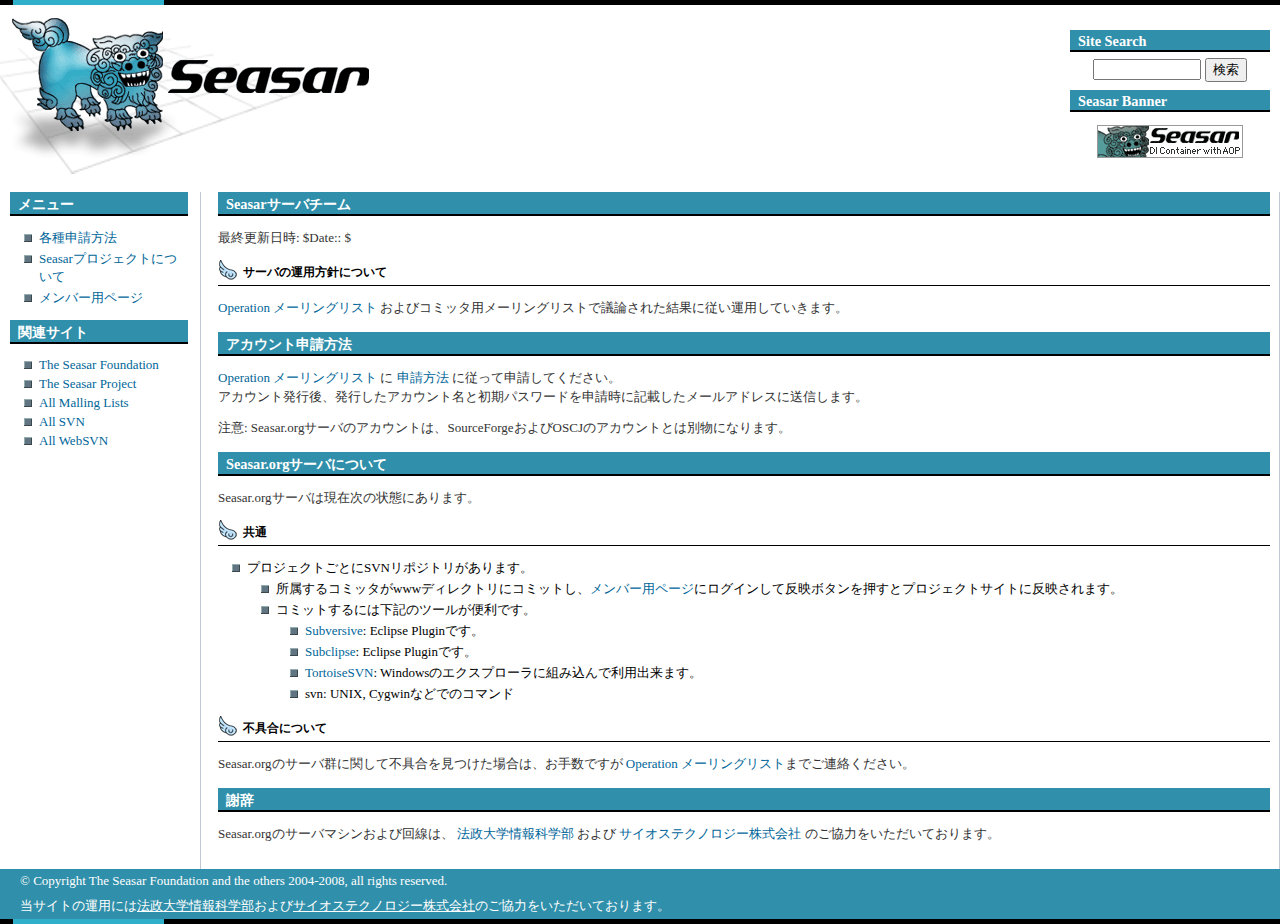
<file: index.html>
<?xml version="1.0" encoding="UTF-8"?>
<!DOCTYPE html PUBLIC "-//W3C//DTD XHTML 1.1//EN" "http://www.w3.org/TR/xhtml11/DTD/xhtml11.dtd">
<html xmlns="http://www.w3.org/1999/xhtml" xml:lang="ja">
<head>
<meta http-equiv="Content-Type" content="text/html; charset=UTF-8" />
<meta name="author" content="The Seasar Server Community" />
<meta name="title" content="Seasarサーバチーム" />
<meta name="keywords" content="Seasarサーバチーム, The Seasar Server, Seasar.org" />
<meta name="description" content="Seasar.orgサーバに関する情報を掲載するサイトです。" />
<link rel="index" title="index" href="http://server.seasar.org/" />
<link rel="stylesheet" type="text/css" href="theme/main.css" />
<title>Seasarサーバチーム</title>
</head>

<body>

<div id="wrapper">

<div id="header">

<div class="line"><span class="hide">spacer</span></div>

<div id="logo"><h1 id="h01" class="hide">The Seasar Project</h1><img src="images/seasar_logo_blue.gif" alt="The Seasar Project" width="390" height="180" /></div>

<div id="tool">

<h2><a href="http://search.seasar.org/">Site Search</a></h2>

<form id="search" name="search" action="http://search.seasar.org/">
<div>
	<input id="search_phrase" type="text" name="phrase" size="20" />
	<input type="hidden" name="perpage" value="30" />
	<input type="hidden" name="enc" value="Shift-JIS" />
	<input id="search_go" type="submit" value="検索" />
</div>
</form>

<h2>Seasar Banner</h2>

<p><a href="images/seasar_banner.gif"><img src="images/seasar_banner.gif" alt="Seasar Banner" title="Seasar Banner" width="146" height="33" /></a></p>

</div>

<!--
<div id="navi">
<p>English | Japanese</p>
</div>
-->

</div><!-- header -->

<div id="contents_left">

<h2>メニュー</h2>

<ul>
	<li><a href="http://www.seasar.org/wiki/index.php?Project%2FApplication">各種申請方法</a></li>
	<li><a href="http://www.seasar.org/wiki/index.php?Project">Seasarプロジェクトについて</a></li>
	<li><a href="https://www.seasar.org/members/">メンバー用ページ</a></li>
</ul>

<h2>関連サイト</h2>

<ul><li><a href="http://www.seasarfoundation.org/">The Seasar Foundation</a></li>
	<li><a href="http://www.seasar.org/">The Seasar Project</a></li>
	<li><a href="https://www.seasar.org/mailman/listinfo/">All Malling Lists</a></li>
	<li><a href="https://www.seasar.org/svn/">All SVN</a></li>
	<li><a href="http://www.seasar.org/websvn/">All WebSVN</a></li>
</ul>

</div><!-- contents_left -->

<div id="contents_center">

<div id="article">

<div class="section">
	<h2>Seasarサーバチーム</h2>
	<div class="day"><p>最終更新日時: $Date::                           $</p></div>

	<h3>サーバの運用方針について</h3>
	<p><a href="https://ml.seasar.org/mailman/listinfo/operation">Operation メーリングリスト</a> およびコミッタ用メーリングリストで議論された結果に従い運用していきます。</p>
</div>

<!--
<div class="section">
	<h2 id="information">サーバ情報</h2>
	<ul>
		<li><a href="update/">更新履歴</a></li>
		<li><a href="trouble/">障害情報</a></li>
	</ul>
</div>
-->

<div class="section">
	<h2 id="application">アカウント申請方法</h2>

	<p><a href="https://www.seasar.org/mailman/listinfo/operation">Operation メーリングリスト</a> に <a href="http://www.seasar.org/wiki/index.php?Project%2FApplication">申請方法</a> に従って申請してください。<br />
	アカウント発行後、発行したアカウント名と初期パスワードを申請時に記載したメールアドレスに送信します。</p>

	<p class="note">注意: Seasar.orgサーバのアカウントは、SourceForgeおよびOSCJのアカウントとは別物になります。</p>
</div>

<div class="section">
	<h2 id="about">Seasar.orgサーバについて</h2>
	<p>Seasar.orgサーバは現在次の状態にあります。</p>

	<h3>共通</h3>
	<ul><li>プロジェクトごとにSVNリポジトリがあります。
			<ul><li>所属するコミッタがwwwディレクトリにコミットし、<a href="https://www.seasar.org/members/">メンバー用ページ</a>にログインして反映ボタンを押すとプロジェクトサイトに反映されます。</li>
				<li>コミットするには下記のツールが便利です。
					<ul><li><a href="http://www.polarion.org/">Subversive</a>: Eclipse Pluginです。</li>
						<li><a href="http://subclipse.tigris.org/">Subclipse</a>: Eclipse Pluginです。</li>
						<li><a href="http://tortoisesvn.tigris.org/">TortoiseSVN</a>: Windowsのエクスプローラに組み込んで利用出来ます。</li>
						<li>svn: UNIX, Cygwinなどでのコマンド</li></ul></li>
				</ul></li>
	</ul>

	<h3 id="trouble">不具合について</h3>

	<p>Seasar.orgのサーバ群に関して不具合を見つけた場合は、お手数ですが <a href="https://www.seasar.org/mailman/listinfo/operation"> Operation メーリングリスト</a>までご連絡ください。</p>
</div>

<div class="section">
	<h2 id="acknowledgment">謝辞</h2>

	<p>Seasar.orgのサーバマシンおよび回線は、 <a href="http://cis.k.hosei.ac.jp/" target="_blank">法政大学情報科学部</a> および <a href="http://www.sios.com/" target="_blank">サイオステクノロジー株式会社</a> のご協力をいただいております。</address></p>
</div>

</div><!-- article -->

</div><!-- contents_center -->

<div id="footer">
<address>&copy; Copyright The Seasar Foundation and the others 2004-2008, all rights reserved.</address>
<address>当サイトの運用には<a href="http://cis.k.hosei.ac.jp/" target="_blank">法政大学情報科学部</a>および<a href="http://www.sios.com/" target="_blank">サイオステクノロジー株式会社</a>のご協力をいただいております。</address>
<div class="line"><span class="hide">spacer</span></div>
</div><!-- footer -->

</body>
</html>
</file>
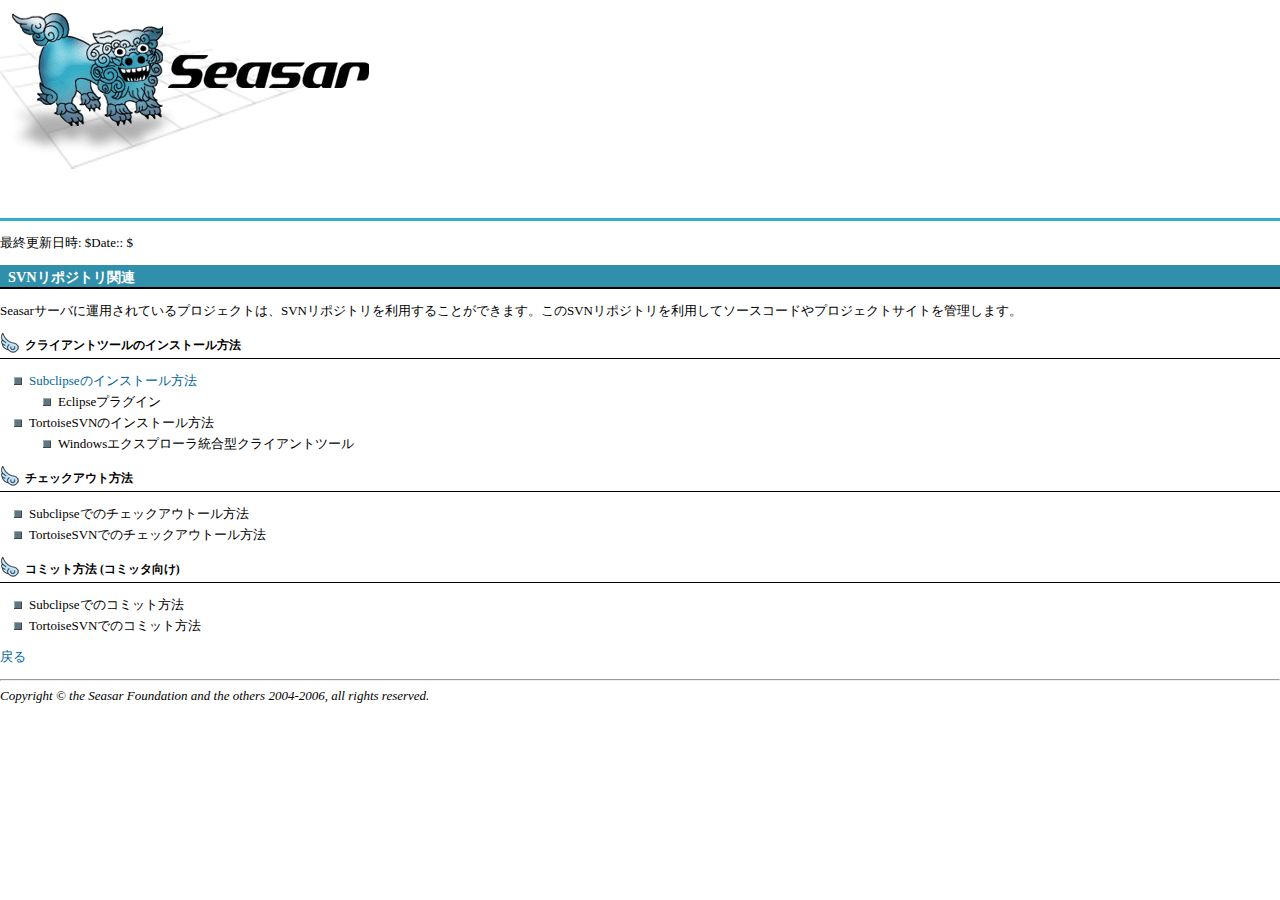
<file: manual/index.html>
<?xml version="1.0" encoding="UTF-8"?>
<!DOCTYPE html PUBLIC "-//W3C//DTD XHTML 1.1//EN" "http://www.w3.org/TR/xhtml11/DTD/xhtml11.dtd">
<html xmlns="http://www.w3.org/1999/xhtml" xml:lang="ja">
<head>
<meta http-equiv="Content-Type" content="text/html; charset=UTF-8" />
<meta name="author" content="The Seasar Server Community" />
<link rel="index" title="index" href="http://server.seasar.org/" />
<link rel="stylesheet" type="text/css" href="../theme/main.css" />
<title>Seasarサーバ - マニュアル</title>
</head>

<body>

<!-- header -->
<div class="header">
<img src="../images/seasar_logo_blue.gif" alt="The Seasar Server Community">
<h1>Seasarサーバ - マニュアル</h1>
<div class="day"><p>最終更新日時: $Date::                           $</p></div>
</div>

<!-- article -->
<div class="article">

<div class="section">
	<h2>SVNリポジトリ関連</h2>
	<p>Seasarサーバに運用されているプロジェクトは、SVNリポジトリを利用することができます。このSVNリポジトリを利用してソースコードやプロジェクトサイトを管理します。</p>

	<h3>クライアントツールのインストール方法</h3>
	<ul>
		<li><a href="install_subclipse.html">Subclipseのインストール方法</a>
			<ul>
				<li>Eclipseプラグイン</li>
			</ul>
		</li>
		<li>TortoiseSVNのインストール方法
			<ul>
				<li>Windowsエクスプローラ統合型クライアントツール</li>
			</ul>
		</li>
	</ul>

	<h3>チェックアウト方法</h3>
	<ul>
		<li>Subclipseでのチェックアウトール方法</li>
		<li>TortoiseSVNでのチェックアウトール方法</li>
	</ul>

	<h3>コミット方法 (コミッタ向け)</h3>
	<ul>
		<li>Subclipseでのコミット方法</li>
		<li>TortoiseSVNでのコミット方法</li>
	</ul>
</div>

</div>

<!-- footer -->
<div class="footer">
<div>
	<p><a href="../">戻る</a></p>
</div>
<hr />
<div class="address">
	<address>Copyright &#169; the Seasar Foundation and the others 2004-2006, all rights reserved.</address>
</div>
</div>

</body>
</html>
</file>
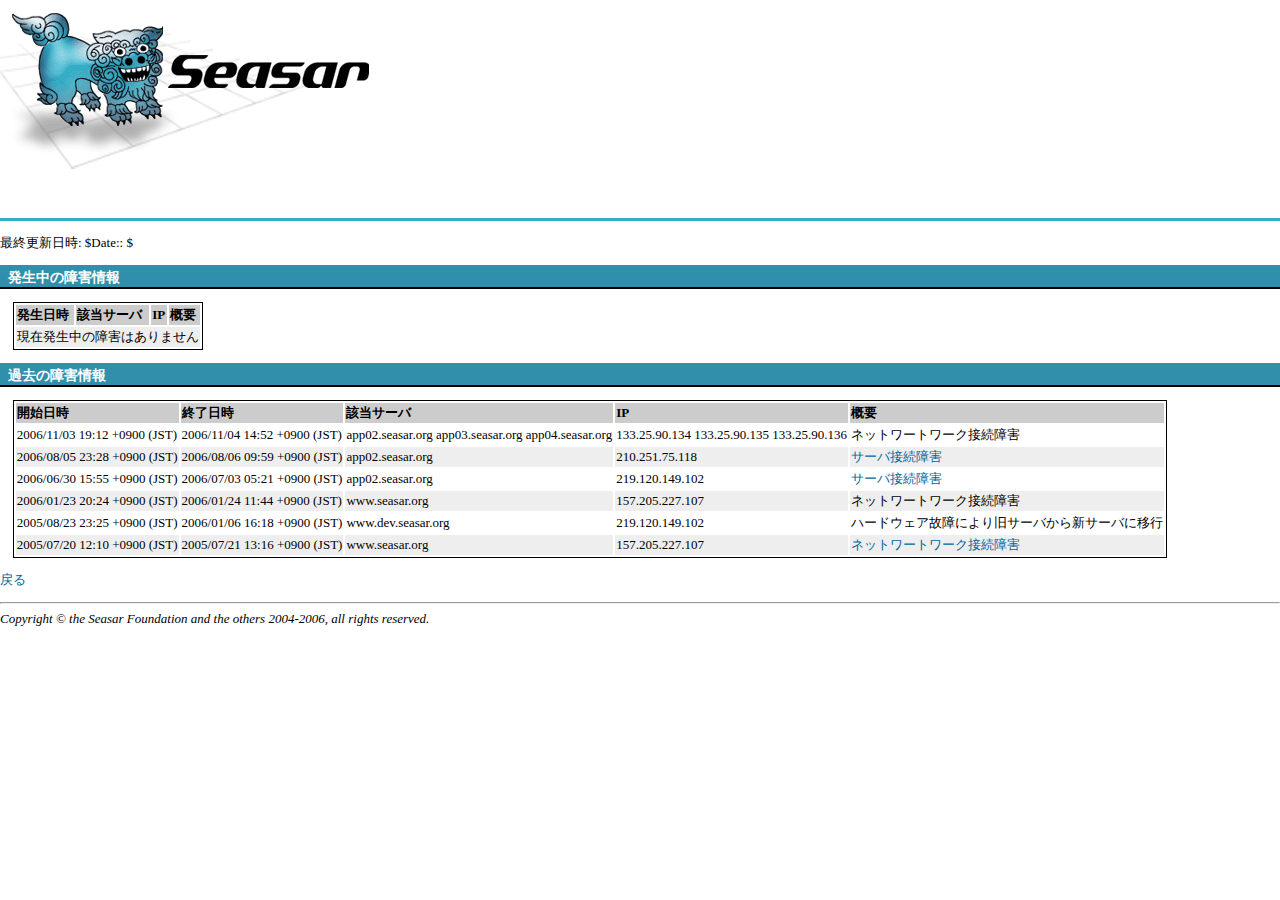
<file: trouble/index.html>
<?xml version="1.0" encoding="UTF-8"?>
<!DOCTYPE html PUBLIC "-//W3C//DTD XHTML 1.1//EN" "http://www.w3.org/TR/xhtml11/DTD/xhtml11.dtd">
<html xmlns="http://www.w3.org/1999/xhtml" xml:lang="ja">
<head>
<meta http-equiv="Content-Type" content="text/html; charset=UTF-8" />
<meta name="author" content="The Seasar Server Community" />
<link rel="index" title="index" href="http://server.seasar.org/" />
<link rel="stylesheet" type="text/css" href="../theme/main.css" />
<title>Seasarサーバ - 障害情報</title>
</head>

<body>

<!-- header -->
<div class="header">
<img src="../images/seasar_logo_blue.gif" alt="The Seasar Server Community">
<h1>Seasarサーバ - 障害情報</h1>
<div class="day"><p>最終更新日時: $Date::                           $</p></div>
</div>

<!-- article -->
<div class="article">

<div class="section">
	<h2>発生中の障害情報</h2>
	<table class="list" summary="発生中の障害情報">
	<tr>
		<th>発生日時</th>
		<th>該当サーバ</th>
		<th>IP</th>
		<th>概要</th>
	</tr>
	<tr class="a">
		<td colspan="4">現在発生中の障害はありません</td>
	</tr>
	</table>
</div>

<div class="section">
	<h2>過去の障害情報</h2>
	<table class="list" summary="過去の障害情報">
	<tr>
		<th>開始日時</th>
		<th>終了日時</th>
		<th>該当サーバ</th>
		<th>IP</th>
		<th>概要</th>
	</tr>
	<tr class="b">
		<td>2006/11/03 19:12 +0900 (JST)</td>
		<td>2006/11/04 14:52 +0900 (JST)</td>
		<td>app02.seasar.org app03.seasar.org app04.seasar.org</td>
		<td>133.25.90.134 133.25.90.135 133.25.90.136</td>
		<td>ネットワートワーク接続障害</td>
	</tr>
	<tr class="a">
		<td>2006/08/05 23:28 +0900 (JST)</td>
		<td>2006/08/06 09:59 +0900 (JST)</td>
		<td>app02.seasar.org</td>
		<td>210.251.75.118</td>
		<td><a href="20060805.html">サーバ接続障害</a></td>
	</tr>
	<tr class="b">
		<td>2006/06/30 15:55 +0900 (JST)</td>
		<td>2006/07/03 05:21 +0900 (JST)</td>
		<td>app02.seasar.org</td>
		<td>219.120.149.102</td>
		<td><a href="20060630.html">サーバ接続障害</a></td>
	</tr>
	<tr class="a">
		<td>2006/01/23 20:24 +0900 (JST)</td>
		<td>2006/01/24 11:44 +0900 (JST)</td>
		<td>www.seasar.org</td>
		<td>157.205.227.107</td>
		<td>ネットワートワーク接続障害</a></td>
	</tr>
	<tr class="b">
		<td>2005/08/23 23:25 +0900 (JST)</td>
		<td>2006/01/06 16:18 +0900 (JST)</td>
		<td>www.dev.seasar.org</td>
		<td>219.120.149.102</td>
		<td>ハードウェア故障により旧サーバから新サーバに移行</td>
	</tr>
	<tr class="a">
		<td>2005/07/20 12:10 +0900 (JST)</td>
		<td>2005/07/21 13:16 +0900 (JST)</td>
		<td>www.seasar.org</td>
		<td>157.205.227.107</td>
		<td><a href="20050720.html">ネットワートワーク接続障害</a></td>
	</tr>
	</table>
</div>

</div>

<!-- footer -->
<div class="footer">
<div>
	<p><a href="../">戻る</a></p>
</div>
<hr />
<div class="address">
	<address>Copyright &#169; the Seasar Foundation and the others 2004-2006, all rights reserved.</address>
</div>
</div>

</body>
</html>
</file>
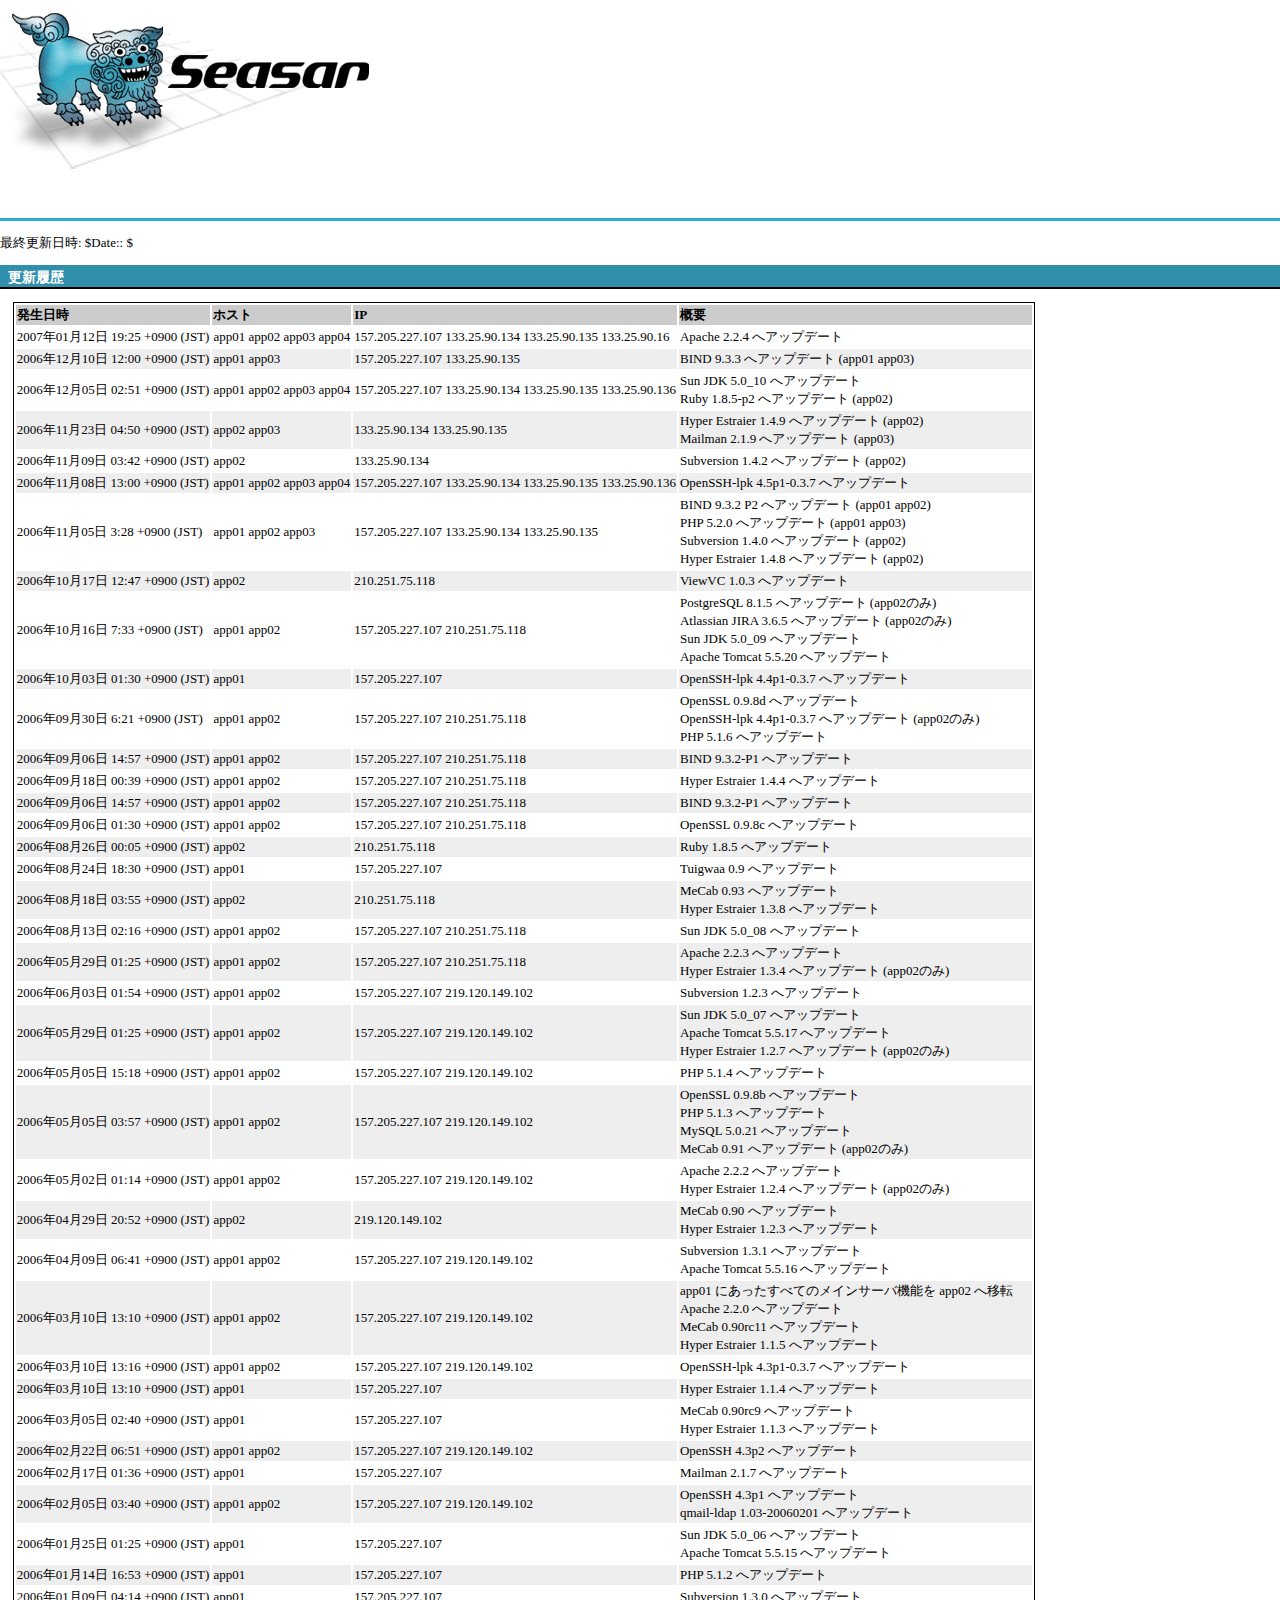
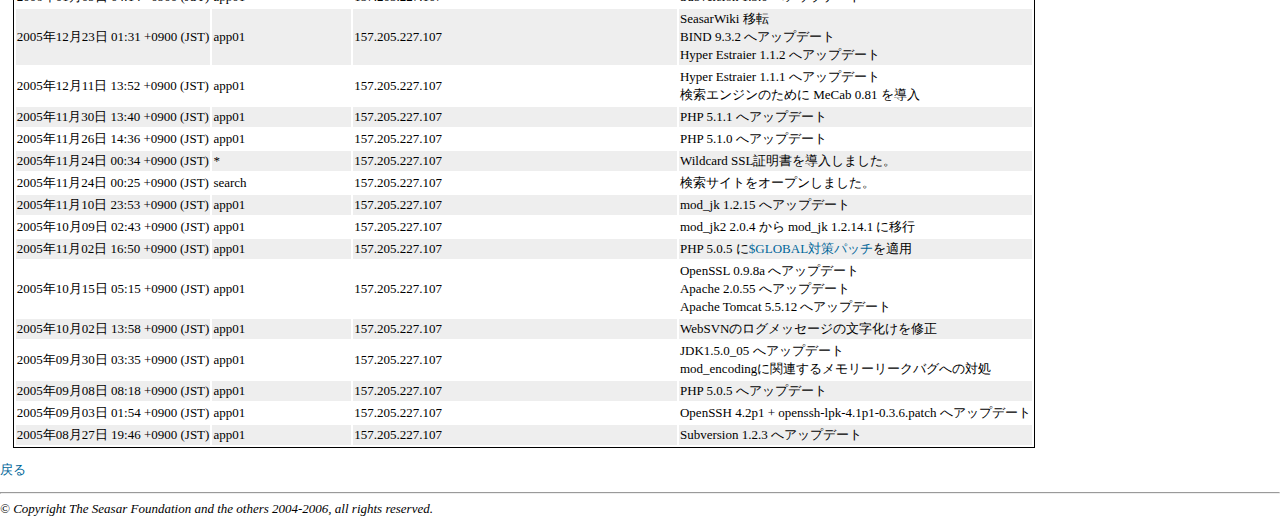
<file: update/index.html>
<?xml version="1.0" encoding="UTF-8"?>
<!DOCTYPE html PUBLIC "-//W3C//DTD XHTML 1.1//EN" "http://www.w3.org/TR/xhtml11/DTD/xhtml11.dtd">
<html xmlns="http://www.w3.org/1999/xhtml" xml:lang="ja">
<head>
<meta http-equiv="Content-Type" content="text/html; charset=UTF-8" />
<meta name="author" content="The Seasar Server Community" />
<link rel="index" title="index" href="http://server.seasar.org/" />
<link rel="stylesheet" type="text/css" href="../theme/main.css" />
<title>Seasarサーバ - サーバ更新情報</title>
</head>

<body>

<!-- header -->
<div class="header">
<img src="../images/seasar_logo_blue.gif" alt="The Seasar Server Community">
<h1>Seasarサーバ - 更新履歴</h1>
<div class="day"><p>最終更新日時: $Date::                           $</p></div>
</div>

<!-- article -->
<div class="article">

<div class="section">
	<h2>更新履歴</h2>
	<table class="list" summary="更新履歴">
	<tr>
		<th>発生日時</th>
		<th>ホスト</th>
		<th>IP</th>
		<th>概要</th>
	</tr>
	<tr class="b">
		<td>2007年01月12日 19:25 +0900 (JST)</td>
		<td>app01 app02 app03 app04</td>
		<td>157.205.227.107 133.25.90.134 133.25.90.135 133.25.90.16</td>
		<td>Apache 2.2.4 へアップデート</td>
	</tr>
	<tr class="a">
		<td>2006年12月10日 12:00 +0900 (JST)</td>
		<td>app01 app03</td>
		<td>157.205.227.107 133.25.90.135</td>
		<td>BIND 9.3.3 へアップデート (app01 app03)</td>
	</tr>
	<tr class="b">
		<td>2006年12月05日 02:51 +0900 (JST)</td>
		<td>app01 app02 app03 app04</td>
		<td>157.205.227.107 133.25.90.134 133.25.90.135 133.25.90.136</td>
		<td>Sun JDK 5.0_10 へアップデート<br />
			Ruby 1.8.5-p2 へアップデート (app02)</td>
	</tr>
	<tr class="a">
		<td>2006年11月23日 04:50 +0900 (JST)</td>
		<td>app02 app03</td>
		<td>133.25.90.134 133.25.90.135</td>
		<td>Hyper Estraier 1.4.9 へアップデート (app02)<br />
			Mailman 2.1.9 へアップデート (app03)</td>
	</tr>
	<tr class="b">
		<td>2006年11月09日 03:42 +0900 (JST)</td>
		<td>app02</td>
		<td>133.25.90.134</td>
		<td>Subversion 1.4.2 へアップデート (app02)</td>
	</tr>
	<tr class="a">
		<td>2006年11月08日 13:00 +0900 (JST)</td>
		<td>app01 app02 app03 app04</td>
		<td>157.205.227.107 133.25.90.134 133.25.90.135 133.25.90.136</td>
		<td>OpenSSH-lpk 4.5p1-0.3.7 へアップデート</td>
	</tr>
	<tr class="b">
		<td>2006年11月05日 3:28 +0900 (JST)</td>
		<td>app01 app02 app03</td>
		<td>157.205.227.107 133.25.90.134 133.25.90.135</td>
		<td>BIND 9.3.2 P2 へアップデート (app01 app02)<br />
			PHP 5.2.0 へアップデート (app01 app03)<br />
			Subversion 1.4.0 へアップデート (app02)<br />
			Hyper Estraier 1.4.8 へアップデート (app02)</td>
	</tr>
	<tr class="a">
		<td>2006年10月17日 12:47 +0900 (JST)</td>
		<td>app02</td>
		<td>210.251.75.118</td>
		<td>ViewVC 1.0.3 へアップデート</td>
	</tr>
	<tr class="b">
		<td>2006年10月16日 7:33 +0900 (JST)</td>
		<td>app01 app02</td>
		<td>157.205.227.107 210.251.75.118</td>
		<td>PostgreSQL 8.1.5 へアップデート (app02のみ)<br />
			Atlassian JIRA 3.6.5 へアップデート (app02のみ)<br />
			Sun JDK 5.0_09 へアップデート<br />
			Apache Tomcat 5.5.20 へアップデート</td>
	</tr>
	<tr class="a">
		<td>2006年10月03日 01:30 +0900 (JST)</td>
		<td>app01</td>
		<td>157.205.227.107</td>
		<td>OpenSSH-lpk 4.4p1-0.3.7 へアップデート</td>
	</tr>
	<tr class="b">
		<td>2006年09月30日 6:21 +0900 (JST)</td>
		<td>app01 app02</td>
		<td>157.205.227.107 210.251.75.118</td>
		<td>OpenSSL 0.9.8d へアップデート<br />
			OpenSSH-lpk 4.4p1-0.3.7 へアップデート (app02のみ)<br />
			PHP 5.1.6 へアップデート</td>
	</tr>
	<tr class="a">
		<td>2006年09月06日 14:57 +0900 (JST)</td>
		<td>app01 app02</td>
		<td>157.205.227.107 210.251.75.118</td>
		<td>BIND 9.3.2-P1 へアップデート</td>
	</tr>
	<tr class="b">
		<td>2006年09月18日 00:39 +0900 (JST)</td>
		<td>app01 app02</td>
		<td>157.205.227.107 210.251.75.118</td>
		<td>Hyper Estraier 1.4.4 へアップデート</td>
	</tr>
	<tr class="a">
		<td>2006年09月06日 14:57 +0900 (JST)</td>
		<td>app01 app02</td>
		<td>157.205.227.107 210.251.75.118</td>
		<td>BIND 9.3.2-P1 へアップデート</td>
	</tr>
	<tr class="b">
		<td>2006年09月06日 01:30 +0900 (JST)</td>
		<td>app01 app02</td>
		<td>157.205.227.107 210.251.75.118</td>
		<td>OpenSSL 0.9.8c へアップデート</td>
	</tr>
	<tr class="a">
		<td>2006年08月26日 00:05 +0900 (JST)</td>
		<td>app02</td>
		<td>210.251.75.118</td>
		<td>Ruby 1.8.5 へアップデート</td>
	</tr>
	<tr class="b">
		<td>2006年08月24日 18:30 +0900 (JST)</td>
		<td>app01</td>
		<td>157.205.227.107</td>
		<td>Tuigwaa 0.9 へアップデート</td>
	</tr>
	<tr class="a">
		<td>2006年08月18日 03:55 +0900 (JST)</td>
		<td>app02</td>
		<td>210.251.75.118</td>
		<td>MeCab 0.93 へアップデート<br />
			Hyper Estraier 1.3.8 へアップデート</td>
	</tr>
	<tr class="b">
		<td>2006年08月13日 02:16 +0900 (JST)</td>
		<td>app01 app02</td>
		<td>157.205.227.107 210.251.75.118</td>
		<td>Sun JDK 5.0_08 へアップデート</td>
	</tr>
	<tr class="a">
		<td>2006年05月29日 01:25 +0900 (JST)</td>
		<td>app01 app02</td>
		<td>157.205.227.107 210.251.75.118</td>
		<td>Apache 2.2.3 へアップデート<br />
			Hyper Estraier 1.3.4 へアップデート (app02のみ)</td>
	</tr>
	<tr class="b">
		<td>2006年06月03日 01:54 +0900 (JST)</td>
		<td>app01 app02</td>
		<td>157.205.227.107 219.120.149.102</td>
		<td>Subversion 1.2.3 へアップデート</td>
	</tr>	
	<tr class="a">
		<td>2006年05月29日 01:25 +0900 (JST)</td>
		<td>app01 app02</td>
		<td>157.205.227.107 219.120.149.102</td>
		<td>Sun JDK 5.0_07 へアップデート<br />
			Apache Tomcat 5.5.17 へアップデート<br />
			Hyper Estraier 1.2.7 へアップデート (app02のみ)</td>
	</tr>
	<tr class="b">
		<td>2006年05月05日 15:18 +0900 (JST)</td>
		<td>app01 app02</td>
		<td>157.205.227.107 219.120.149.102</td>
		<td>PHP 5.1.4 へアップデート</td>
	</tr>
	<tr class="a">
		<td>2006年05月05日 03:57 +0900 (JST)</td>
		<td>app01 app02</td>
		<td>157.205.227.107 219.120.149.102</td>
		<td>OpenSSL 0.9.8b へアップデート<br />
			PHP 5.1.3 へアップデート<br />
			MySQL 5.0.21 へアップデート<br />
			MeCab 0.91 へアップデート (app02のみ) </td>
	</tr>
	<tr class="b">
		<td>2006年05月02日 01:14 +0900 (JST)</td>
		<td>app01 app02</td>
		<td>157.205.227.107 219.120.149.102</td>
		<td>Apache 2.2.2 へアップデート<br />
			Hyper Estraier 1.2.4 へアップデート (app02のみ)</td>
	</tr>
	<tr class="a">
		<td>2006年04月29日 20:52 +0900 (JST)</td>
		<td>app02</td>
		<td>219.120.149.102</td>
		<td>MeCab 0.90 へアップデート<br />
			Hyper Estraier 1.2.3 へアップデート</td>
	</tr>
	<tr class="b">
		<td>2006年04月09日 06:41 +0900 (JST)</td>
		<td>app01 app02</td>
		<td>157.205.227.107 219.120.149.102</td>
		<td>Subversion 1.3.1 へアップデート<br />
			Apache Tomcat 5.5.16 へアップデート</td>
	</tr>
	<tr class="a">
		<td>2006年03月10日 13:10 +0900 (JST)</td>
		<td>app01 app02</td>
		<td>157.205.227.107 219.120.149.102</td>
		<td>app01 にあったすべてのメインサーバ機能を app02 へ移転<br />
			Apache 2.2.0 へアップデート<br />
			MeCab 0.90rc11 へアップデート<br />
			Hyper Estraier 1.1.5 へアップデート</td>
	</tr>
	<tr class="b">
		<td>2006年03月10日 13:16 +0900 (JST)</td>
		<td>app01 app02</td>
		<td>157.205.227.107 219.120.149.102</td>
		<td>OpenSSH-lpk 4.3p1-0.3.7 へアップデート</td>
	</tr>
	<tr class="a">
		<td>2006年03月10日 13:10 +0900 (JST)</td>
		<td>app01</td>
		<td>157.205.227.107</td>
		<td>Hyper Estraier 1.1.4 へアップデート</td>
	</tr>
	<tr class="b">
		<td>2006年03月05日 02:40 +0900 (JST)</td>
		<td>app01</td>
		<td>157.205.227.107</td>
		<td>MeCab 0.90rc9 へアップデート<br />
			Hyper Estraier 1.1.3 へアップデート</td>
	</tr>
	<tr class="a">
		<td>2006年02月22日 06:51 +0900 (JST)</td>
		<td>app01 app02</td>
		<td>157.205.227.107 219.120.149.102</td>
		<td>OpenSSH 4.3p2 へアップデート</td>
	</tr>
	<tr class="b">
		<td>2006年02月17日 01:36 +0900 (JST)</td>
		<td>app01</td>
		<td>157.205.227.107</td>
		<td>Mailman 2.1.7 へアップデート</td>
	</tr>
	<tr class="a">
		<td>2006年02月05日 03:40 +0900 (JST)</td>
		<td>app01 app02</td>
		<td>157.205.227.107 219.120.149.102</td>
		<td>OpenSSH 4.3p1 へアップデート<br/>
			qmail-ldap 1.03-20060201 へアップデート</td>
	</tr>
	<tr class="b">
		<td>2006年01月25日 01:25 +0900 (JST)</td>
		<td>app01</td>
		<td>157.205.227.107</td>
		<td>Sun JDK 5.0_06 へアップデート<br/>
			Apache Tomcat 5.5.15 へアップデート</td>
	</tr>
	<tr class="a">
		<td>2006年01月14日 16:53 +0900 (JST)</td>
		<td>app01</td>
		<td>157.205.227.107</td>
		<td>PHP 5.1.2 へアップデート</td>
	</tr>
	<tr class="b">
		<td>2006年01月09日 04:14 +0900 (JST)</td>
		<td>app01</td>
		<td>157.205.227.107</td>
		<td>Subversion 1.3.0 へアップデート</td>
	</tr>
	<tr class="a">
		<td>2005年12月23日 01:31 +0900 (JST)</td>
		<td>app01</td>
		<td>157.205.227.107</td>
		<td>SeasarWiki 移転<br />
			BIND 9.3.2 へアップデート<br />
			Hyper Estraier 1.1.2 へアップデート</td>
	</tr>
	<tr class="b">
		<td>2005年12月11日 13:52 +0900 (JST)</td>
		<td>app01</td>
		<td>157.205.227.107</td>
		<td>Hyper Estraier 1.1.1 へアップデート<br />
			検索エンジンのために MeCab 0.81 を導入</td>
	</tr>
	<tr class="a">
		<td>2005年11月30日 13:40 +0900 (JST)</td>
		<td>app01</td>
		<td>157.205.227.107</td>
		<td>PHP 5.1.1 へアップデート</td>
	</tr>
	<tr class="b">
		<td>2005年11月26日 14:36 +0900 (JST)</td>
		<td>app01</td>
		<td>157.205.227.107</td>
		<td>PHP 5.1.0 へアップデート</td>
	</tr>
	<tr class="a">
		<td>2005年11月24日 00:34 +0900 (JST)</td>
		<td>*</td>
		<td>157.205.227.107</td>
		<td>Wildcard SSL証明書を導入しました。</td>
	</tr>
	<tr class="b">
		<td>2005年11月24日 00:25 +0900 (JST)</td>
		<td>search</td>
		<td>157.205.227.107</td>
		<td>検索サイトをオープンしました。</td>
	</tr>
	<tr class="a">
		<td>2005年11月10日 23:53 +0900 (JST)</td>
		<td>app01</td>
		<td>157.205.227.107</td>
		<td>mod_jk 1.2.15 へアップデート</td>
	</tr>
	<tr class="b">
		<td>2005年10月09日 02:43 +0900 (JST)</td>
		<td>app01</td>
		<td>157.205.227.107</td>
		<td>mod_jk2 2.0.4 から mod_jk 1.2.14.1 に移行</td>
	</tr>
	<tr class="a">
		<td>2005年11月02日 16:50 +0900 (JST)</td>
		<td>app01</td>
		<td>157.205.227.107</td>
		<td>PHP 5.0.5 に<a href="http://wiki.ohgaki.net/index.php?PHP%2Fpatch%2F%24GLOBAL%CA%DD%B8%EE%A5%D1%A5%C3%A5%C1">$GLOBAL対策パッチ</a>を適用</td>
	</tr>
	<tr class="b">
		<td>2005年10月15日 05:15 +0900 (JST)</td>
		<td>app01</td>
		<td>157.205.227.107</td>
		<td>OpenSSL 0.9.8a へアップデート<br />
			Apache 2.0.55 へアップデート<br />
			Apache Tomcat 5.5.12 へアップデート</td>
	</tr>
	<tr class="a">
		<td>2005年10月02日 13:58 +0900 (JST)</td>
		<td>app01</td>
		<td>157.205.227.107</td>
		<td>WebSVNのログメッセージの文字化けを修正</td>
	</tr>
	<tr class="b">
		<td>2005年09月30日 03:35 +0900 (JST)</td>
		<td>app01</td>
		<td>157.205.227.107</td>
		<td>JDK1.5.0_05 へアップデート<br />
			mod_encodingに関連するメモリーリークバグへの対処</td>
	</tr>
	<tr class="a">
		<td>2005年09月08日 08:18 +0900 (JST)</td>
		<td>app01</td>
		<td>157.205.227.107</td>
		<td>PHP 5.0.5 へアップデート</td>
	</tr>
	<tr class="b">
		<td>2005年09月03日 01:54 +0900 (JST)</td>
		<td>app01</td>
		<td>157.205.227.107</td>
		<td>OpenSSH 4.2p1 + openssh-lpk-4.1p1-0.3.6.patch へアップデート</td>
	</tr>
	<tr class="a">
		<td>2005年08月27日 19:46 +0900 (JST)</td>
		<td>app01</td>
		<td>157.205.227.107</td>
		<td>Subversion 1.2.3 へアップデート</td>
	</tr>
	</table>
</div>

</div>

<!-- footer -->
<div class="footer">
<div>
	<p><a href="../">戻る</a></p>
</div>
<hr />
<div class="address">
	<address>&copy; Copyright The Seasar Foundation and the others 2004-2006, all rights reserved.</address>
</div>
</div>

</body>
</html>
</file>
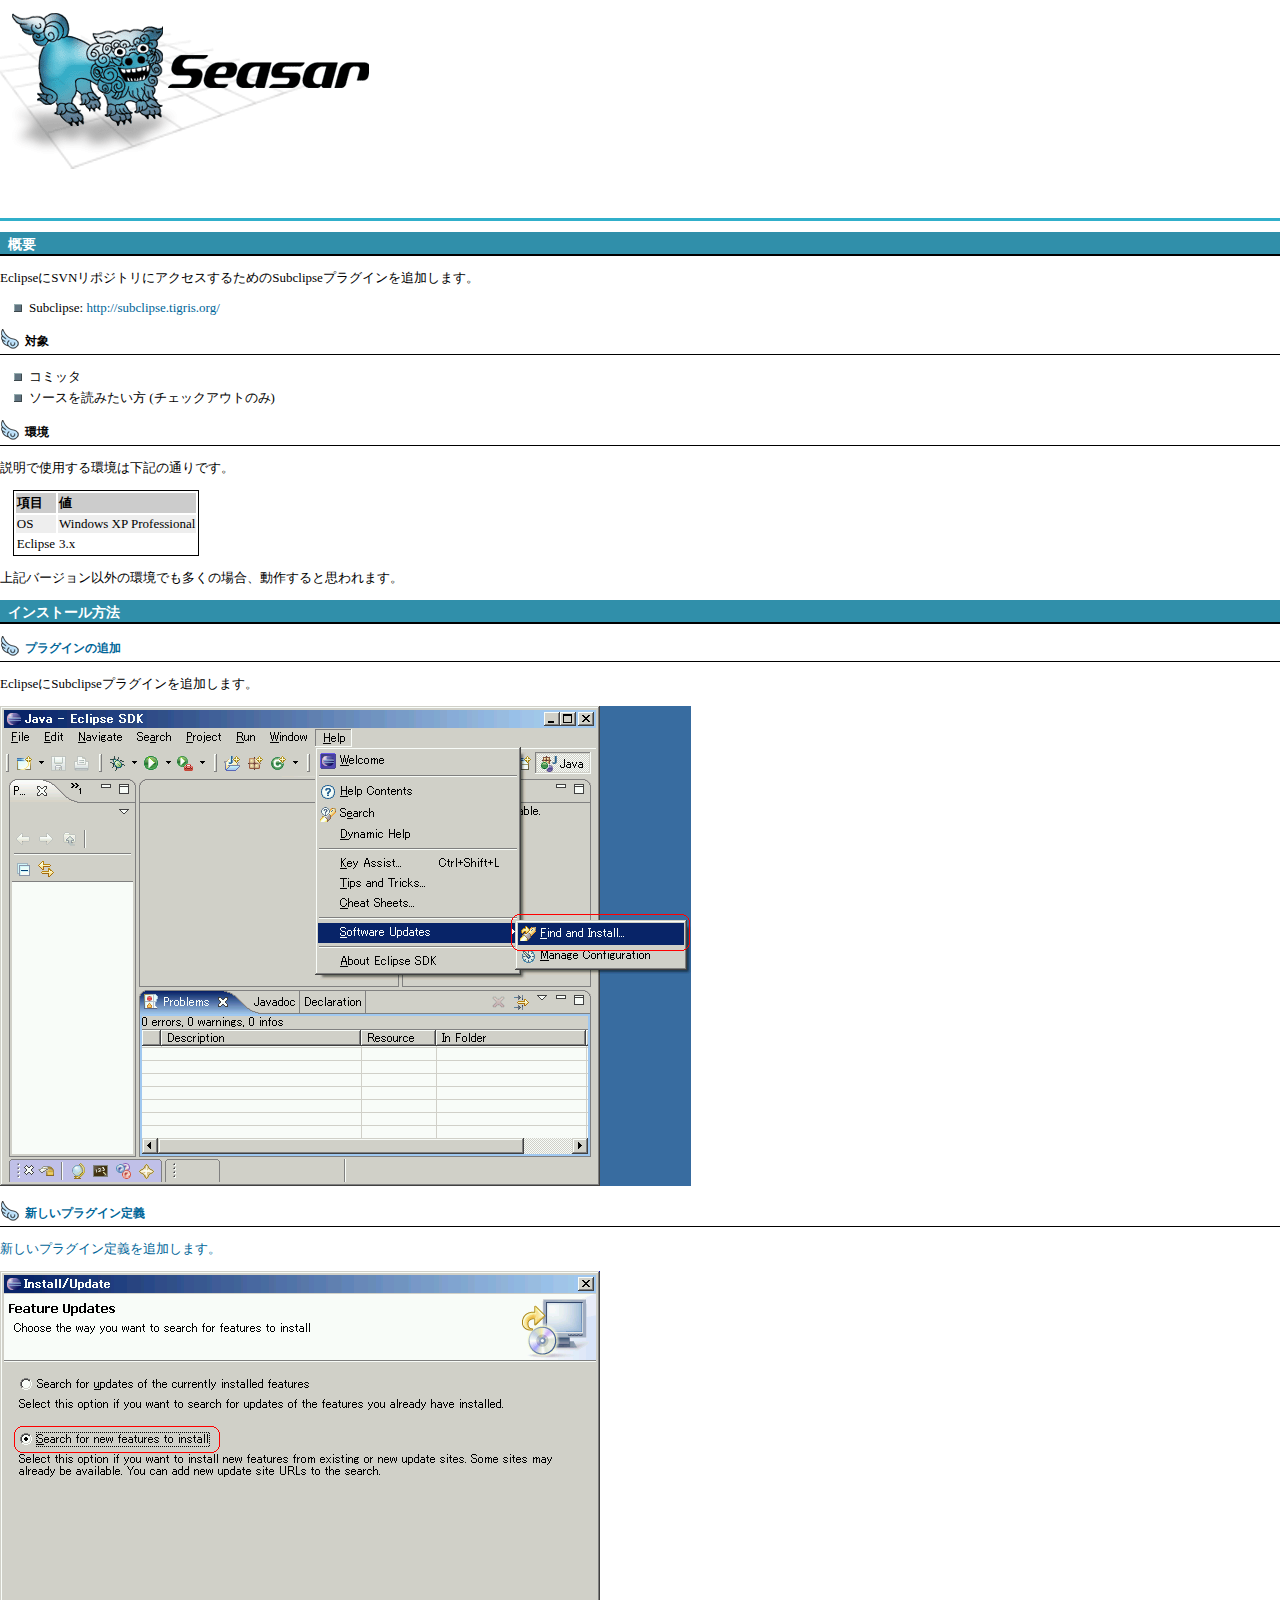
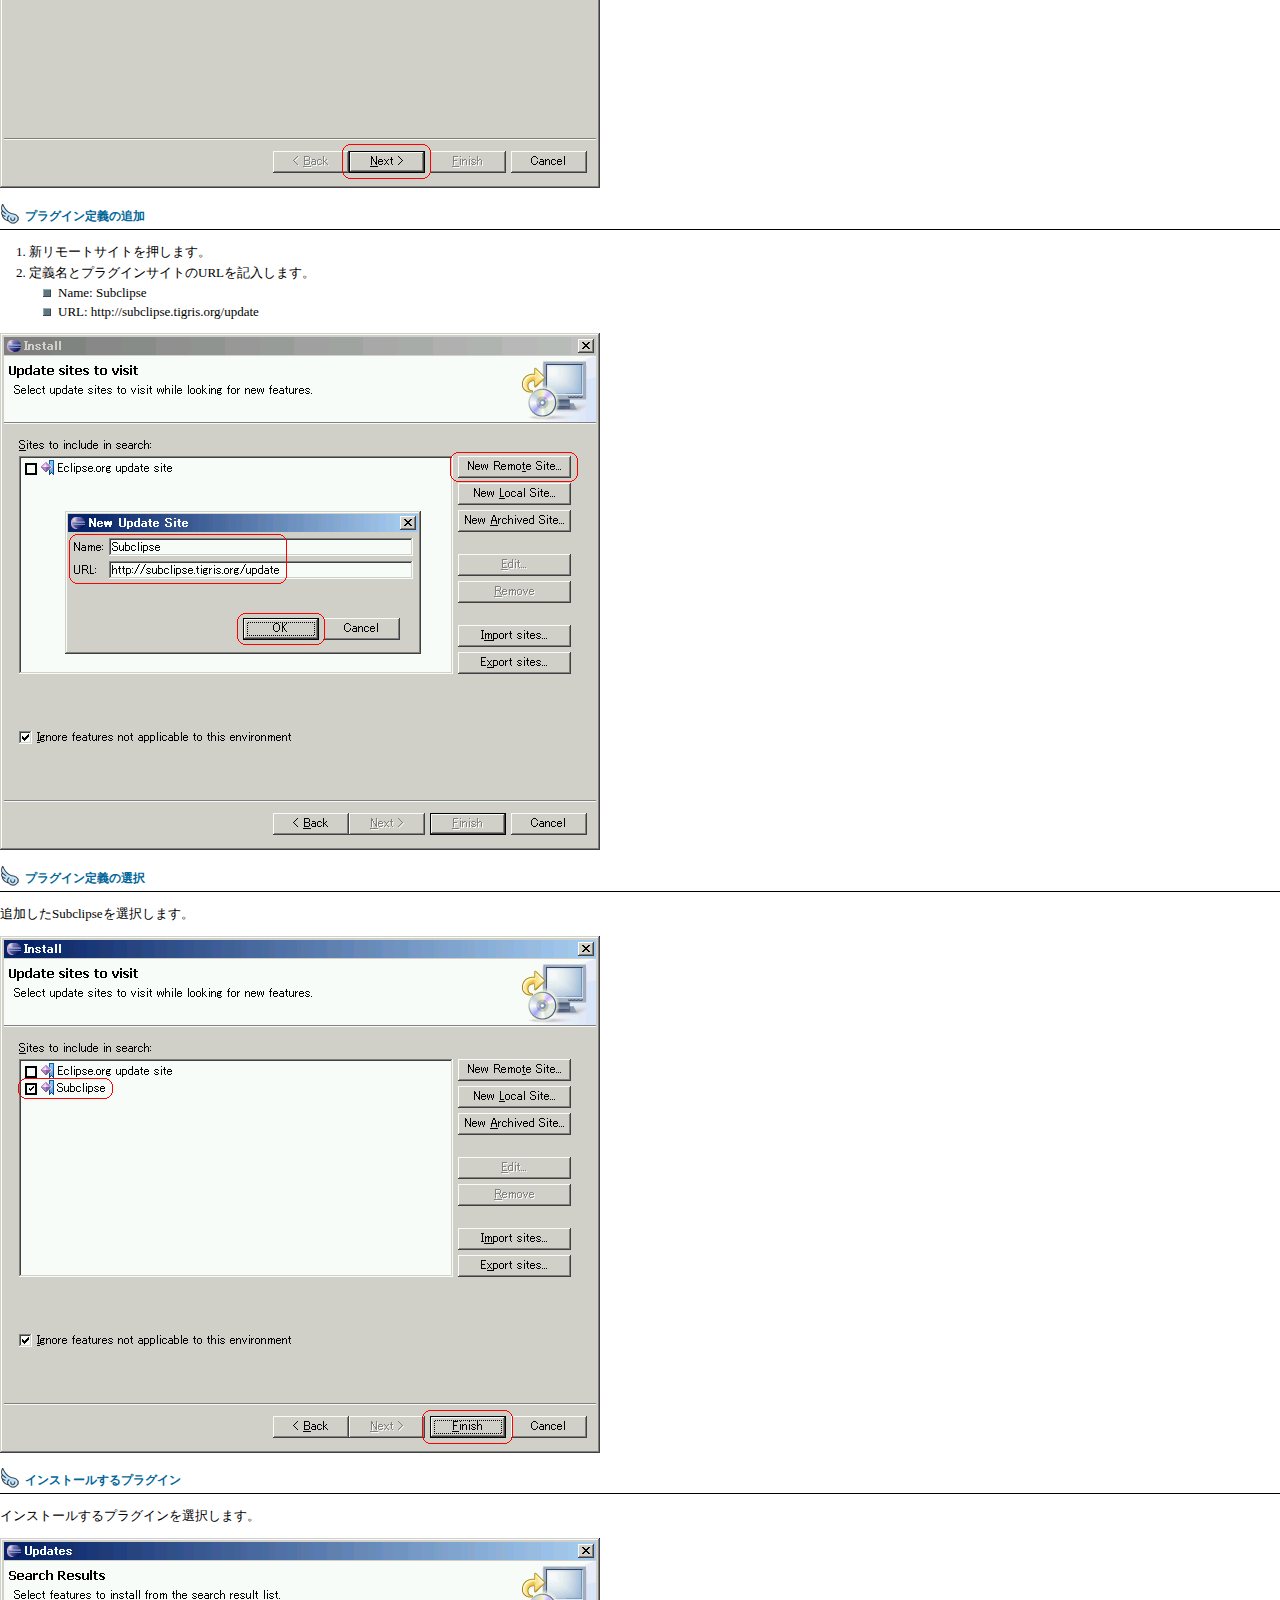
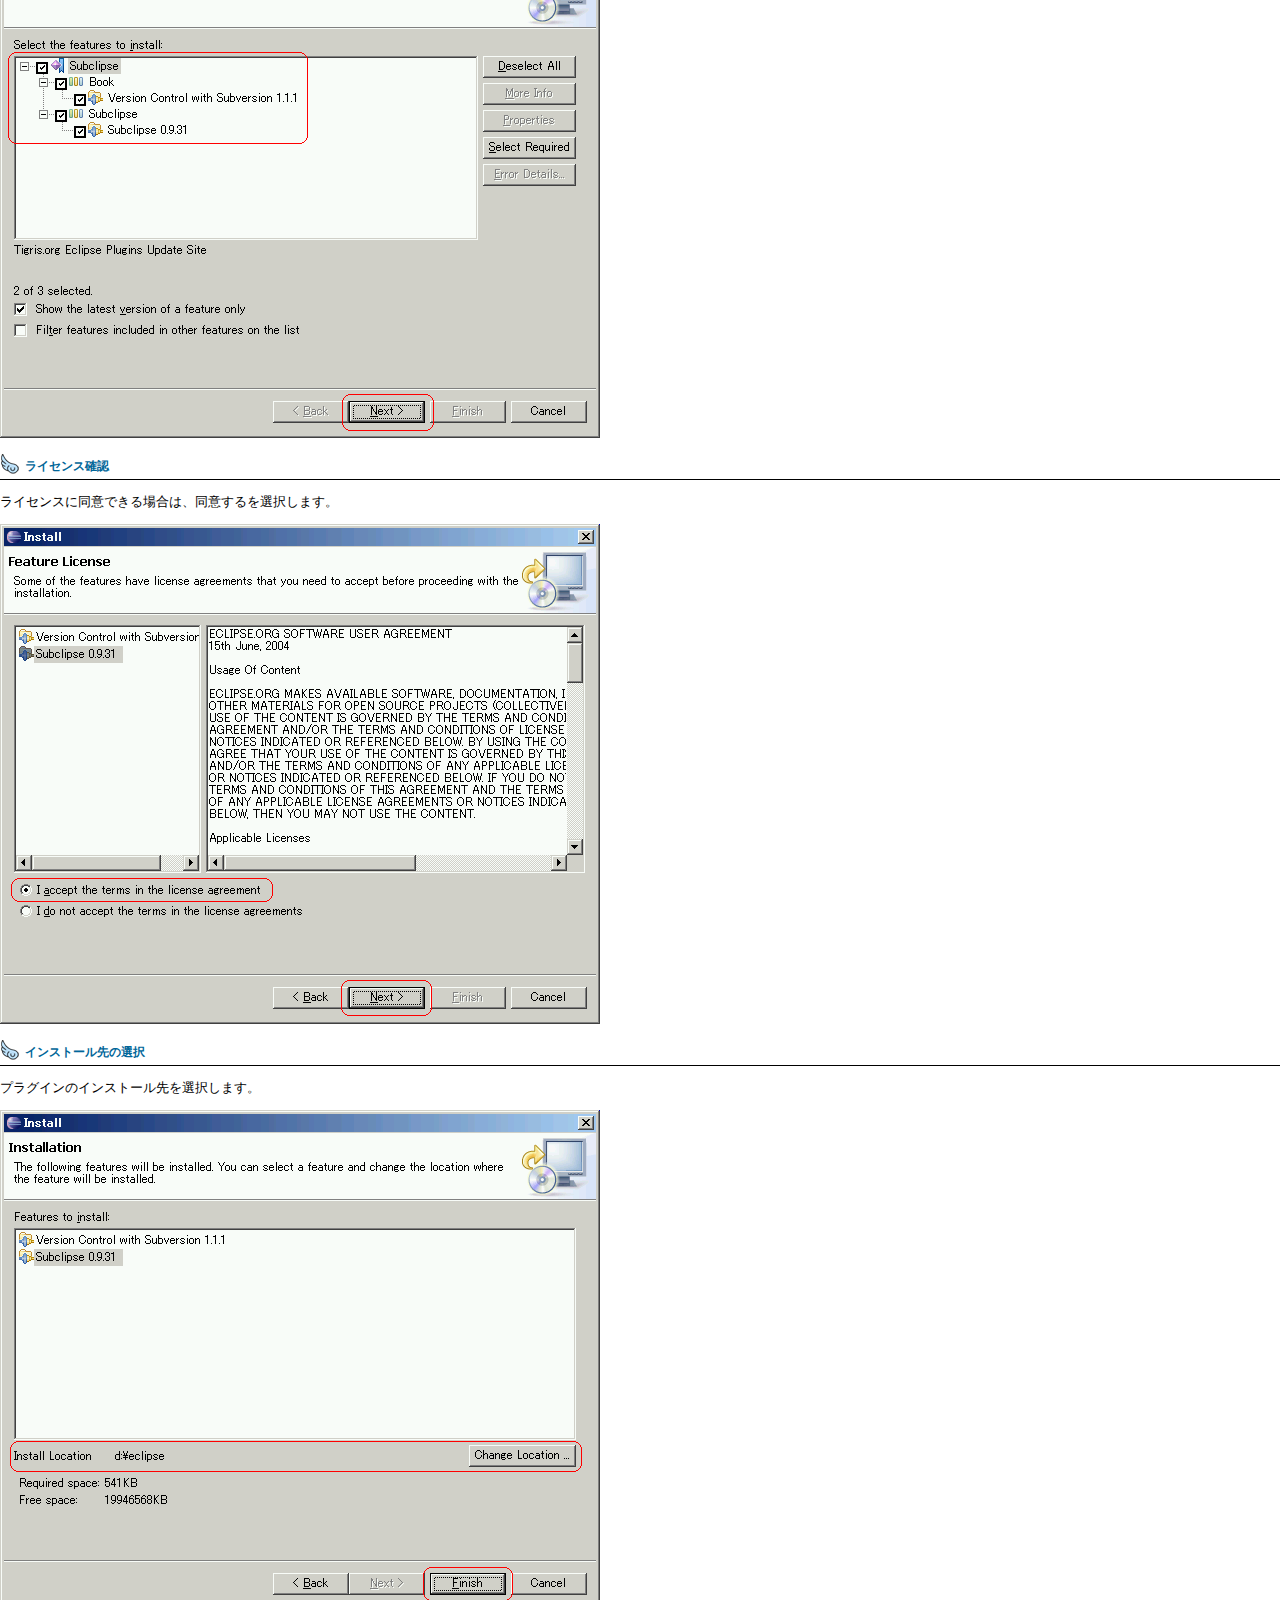
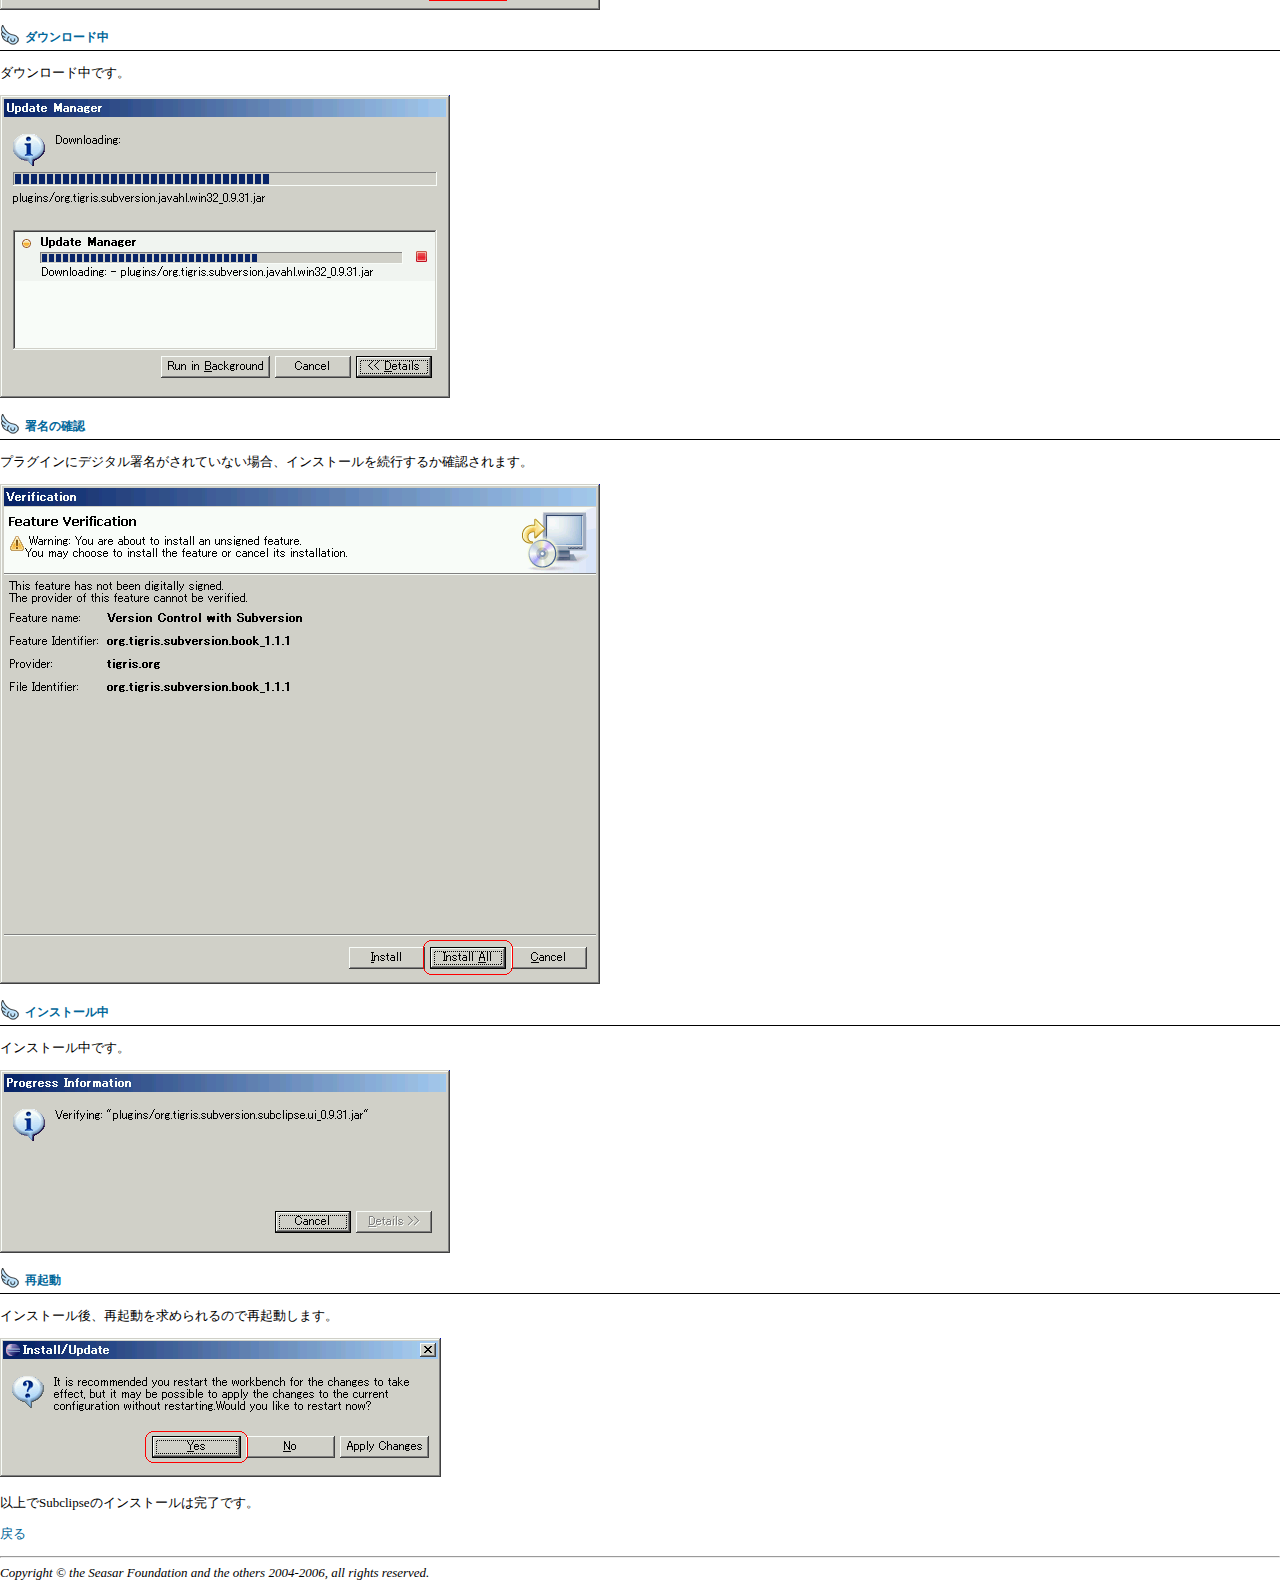
<file: manual/install_subclipse.html>
<?xml version="1.0" encoding="UTF-8"?>
<!DOCTYPE html PUBLIC "-//W3C//DTD XHTML 1.1//EN" "http://www.w3.org/TR/xhtml11/DTD/xhtml11.dtd">
<html xmlns="http://www.w3.org/1999/xhtml" xml:lang="ja">
<head>
<meta http-equiv="Content-Type" content="text/html; charset=UTF-8" />
<meta name="author" content="The Seasar Server Community" />
<link rel="index" title="index" href="http://server.seasar.org/" />
<link rel="stylesheet" type="text/css" href="../theme/main.css" />
<title>Subclipseのインストール方法</title>
</head>

<body>

<!-- header -->
<div class="header">
<img src="../images/seasar_logo_blue.gif" alt="The Seasar Server Community">
<h1>Subclipseのインストール方法</h1>
</div>

<!-- article -->
<div class="article">

<div class="section">
	<h2>概要</h2>
	<p>EclipseにSVNリポジトリにアクセスするためのSubclipseプラグインを追加します。</p>

	<ul>
		<li>Subclipse: <a href="http://subclipse.tigris.org/">http://subclipse.tigris.org/</a></li>
	</ul>

	<h3>対象</h3>
	<ul>
		<li>コミッタ</li>
		<li>ソースを読みたい方 (チェックアウトのみ)</li>
	</ul>

	<h3>環境</h3>
	<p>説明で使用する環境は下記の通りです。</p>

	<table class="list" summary="S2プロダクト一覧">
	<tr>
		<th>項目</th>
		<th>値</th>
	</tr>
	<tr class="a">
		<td>OS</td>
		<td>Windows XP Professional</td>
	</tr>
	<tr class="b">
		<td>Eclipse</td>
		<td>3.x</td>
	</tr>
	</table>

	<p>上記バージョン以外の環境でも多くの場合、動作すると思われます。</p>
</div>

<div class="section">
	<h2>インストール方法</h2>

	<h3><a name="p01">プラグインの追加</a></h3>
	<p>EclipseにSubclipseプラグインを追加します。</p>
	<img src="images/install_subclipse01.png" alt="プラグインの追加"/>

	<h3><a name="p02">新しいプラグイン定義</h3>
	<p>新しいプラグイン定義を追加します。</p>
	<img src="images/install_subclipse02.png" alt="新しいプラグイン定義"/>

	<h3><a name="p03">プラグイン定義の追加</a></h3>
	<ol>
		<li>新リモートサイトを押します。</li>
		<li>定義名とプラグインサイトのURLを記入します。
			<ul>
				<li>Name: Subclipse</li>
				<li>URL: http://subclipse.tigris.org/update</li>
			</ul>
		</li>
	</ol>
	<img src="images/install_subclipse03.png" alt="プラグイン定義の追加"/>

	<h3><a name="p04">プラグイン定義の選択</a></h3>
	<p>追加したSubclipseを選択します。</p>
	<img src="images/install_subclipse04.png" alt="プラグイン定義の選択"/>

	<h3><a name="p05">インストールするプラグイン</a></h3>
	<p>インストールするプラグインを選択します。</p>
	<img src="images/install_subclipse05.png" alt="インストールするプラグイン"/>

	<h3><a name="p06">ライセンス確認</a></h3>
	<p>ライセンスに同意できる場合は、同意するを選択します。</p>
	<img src="images/install_subclipse06.png" alt="ライセンス確認"/>

	<h3><a name="p07">インストール先の選択</a></h3>
	<p>プラグインのインストール先を選択します。</p>
	<img src="images/install_subclipse07.png" alt="インストール先の選択"/>

	<h3><a name="p08">ダウンロード中</a></h3>
	<p>ダウンロード中です。</p>
	<img src="images/install_subclipse08.png" alt="ダウンロード中"/>

	<h3><a name="p09">署名の確認</a></h3>
	<p>プラグインにデジタル署名がされていない場合、インストールを続行するか確認されます。</p>
	<img src="images/install_subclipse09.png" alt="署名の確認"/>

	<h3><a name="p10">インストール中</a></h3>
	<p>インストール中です。</p>
	<img src="images/install_subclipse10.png" alt="インストール中"/>

	<h3><a name="p11">再起動</a></h3>
	<p>インストール後、再起動を求められるので再起動します。</p>
	<img src="images/install_subclipse11.png" alt="再起動"/>

	<p>以上でSubclipseのインストールは完了です。</p>
</div>

</div>

<!-- footer -->
<div class="footer">
<div>
	<p><a href="./">戻る</a></p>
</div>
<hr />
<div class="address">
	<address>Copyright &#169; the Seasar Foundation and the others 2004-2006, all rights reserved.</address>
</div>
</div>

</body>
</html>
</file>
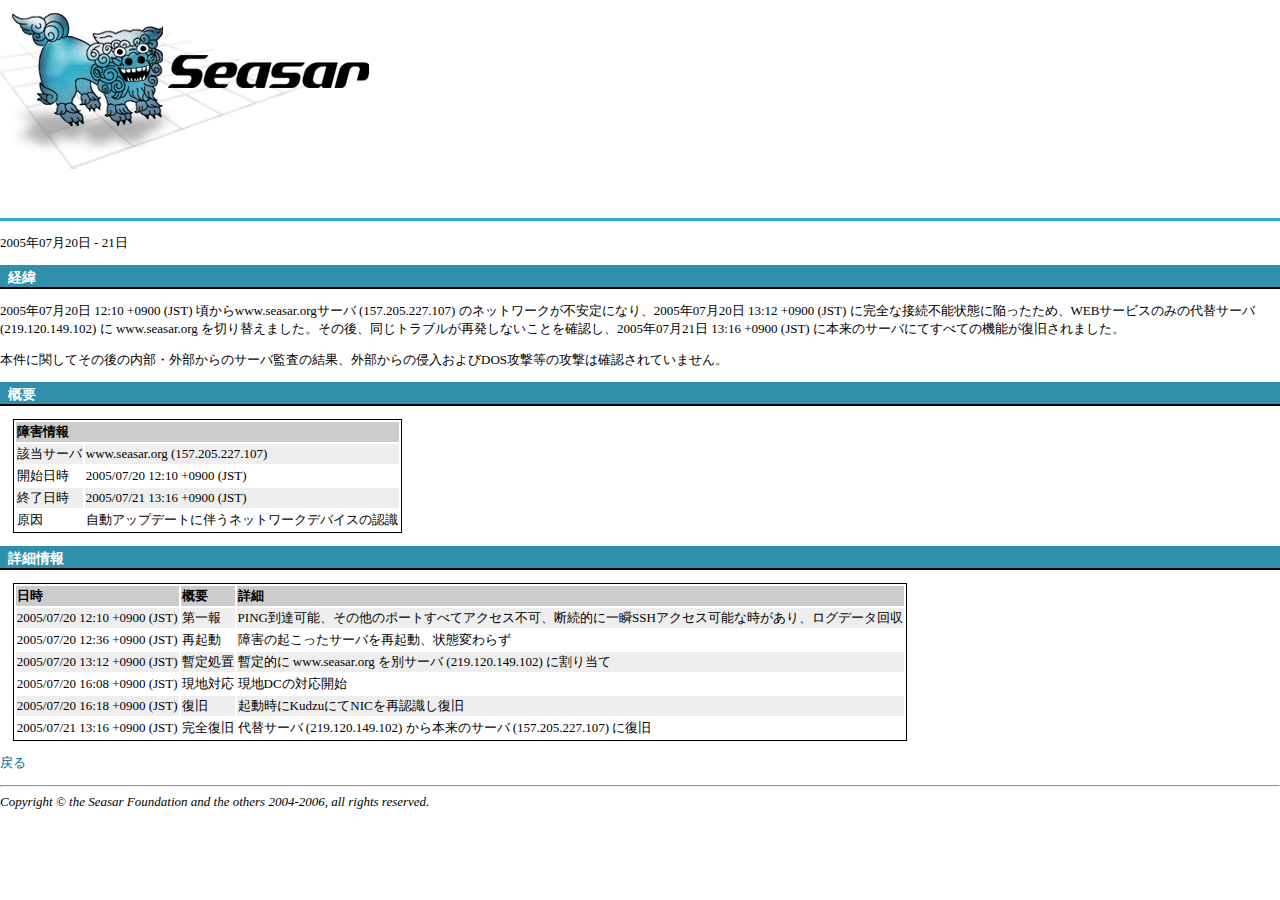
<file: trouble/20050720.html>
<?xml version="1.0" encoding="UTF-8"?>
<!DOCTYPE html PUBLIC "-//W3C//DTD XHTML 1.1//EN" "http://www.w3.org/TR/xhtml11/DTD/xhtml11.dtd">
<html xmlns="http://www.w3.org/1999/xhtml" xml:lang="ja">
<head>
<meta http-equiv="Content-Type" content="text/html; charset=UTF-8" />
<meta name="author" content="The Seasar Server Community" />
<link rel="index" title="index" href="http://server.seasar.org/" />
<link rel="stylesheet" type="text/css" href="../theme/main.css" />
<title>Seasarサーバ - ネットワートワーク接続トラブル</title>
</head>

<body>

<!-- header -->
<div class="header">
<img src="../images/seasar_logo_blue.gif" alt="The Seasar Server Community">
<h1>Seasarサーバ - ネットワートワーク接続トラブル</h1>
<div class="day"><p>2005年07月20日 - 21日</p></div>
</div>

<!-- article -->
<div class="article">

<div class="section">
	<h2>経緯</h2>
	<p>2005年07月20日 12:10 +0900 (JST) 頃からwww.seasar.orgサーバ (157.205.227.107) のネットワークが不安定になり、2005年07月20日 13:12 +0900 (JST) に完全な接続不能状態に陥ったため、WEBサービスのみの代替サーバ (219.120.149.102) に www.seasar.org を切り替えました。その後、同じトラブルが再発しないことを確認し、2005年07月21日 13:16 +0900 (JST) に本来のサーバにてすべての機能が復旧されました。</p>

	<p>本件に関してその後の内部・外部からのサーバ監査の結果、外部からの侵入およびDOS攻撃等の攻撃は確認されていません。</p>
</div>

<div class="section">
	<h2>概要</h2>
	<table class="list" summary="概要">
	<tr>
		<th colspan="2">障害情報</th>
	</tr>
	<tr class="a">
		<td>該当サーバ</td>
		<td>www.seasar.org (157.205.227.107)</td>
	</tr>
	<tr class="b">
		<td>開始日時</td>
		<td>2005/07/20 12:10 +0900 (JST)</td>
	</tr>
	<tr class="a">
		<td>終了日時</td>
		<td>2005/07/21 13:16 +0900 (JST)</td>
	</tr>
	<tr class="b">
		<td>原因</td>
		<td>自動アップデートに伴うネットワークデバイスの認識</td>
	</tr>
	</table>
</div>

<div class="section">
	<h2>詳細情報</h2>
	<table class="list" summary="詳細情報">
	<tr>
		<th>日時</th>
		<th>概要</th>
		<th>詳細</th>
	</tr>
	<tr class="a">
		<td>2005/07/20 12:10 +0900 (JST)</td>
		<td>第一報</td>
		<td>PING到達可能、その他のポートすべてアクセス不可、断続的に一瞬SSHアクセス可能な時があり、ログデータ回収</td>
	</tr>
	<tr class="b">
		<td>2005/07/20 12:36 +0900 (JST)</td>
		<td>再起動</td>
		<td>障害の起こったサーバを再起動、状態変わらず</td>
	</tr>
	<tr class="a">
		<td>2005/07/20 13:12 +0900 (JST)</td>
		<td>暫定処置</td>
		<td>暫定的に www.seasar.org を別サーバ (219.120.149.102) に割り当て</td>
	</tr>
	<tr class="b">
		<td>2005/07/20 16:08 +0900 (JST)</td>
		<td>現地対応</td>
		<td>現地DCの対応開始</td>
	</tr>
	<tr class="a">
		<td>2005/07/20 16:18 +0900 (JST)</td>
		<td>復旧</td>
		<td>起動時にKudzuにてNICを再認識し復旧</td>
	</tr>
	<tr class="b">
		<td>2005/07/21 13:16 +0900 (JST)</td>
		<td>完全復旧</td>
		<td>代替サーバ (219.120.149.102) から本来のサーバ (157.205.227.107) に復旧</td>
	</tr>
	</table>
</div>

</div>

<!-- footer -->
<div class="footer">
<div>
	<p><a href="./">戻る</a></p>
</div>
<hr />
<div class="address">
	<address>Copyright &#169; the Seasar Foundation and the others 2004-2006, all rights reserved.</address>
</div>
</div>

</body>
</html>
</file>
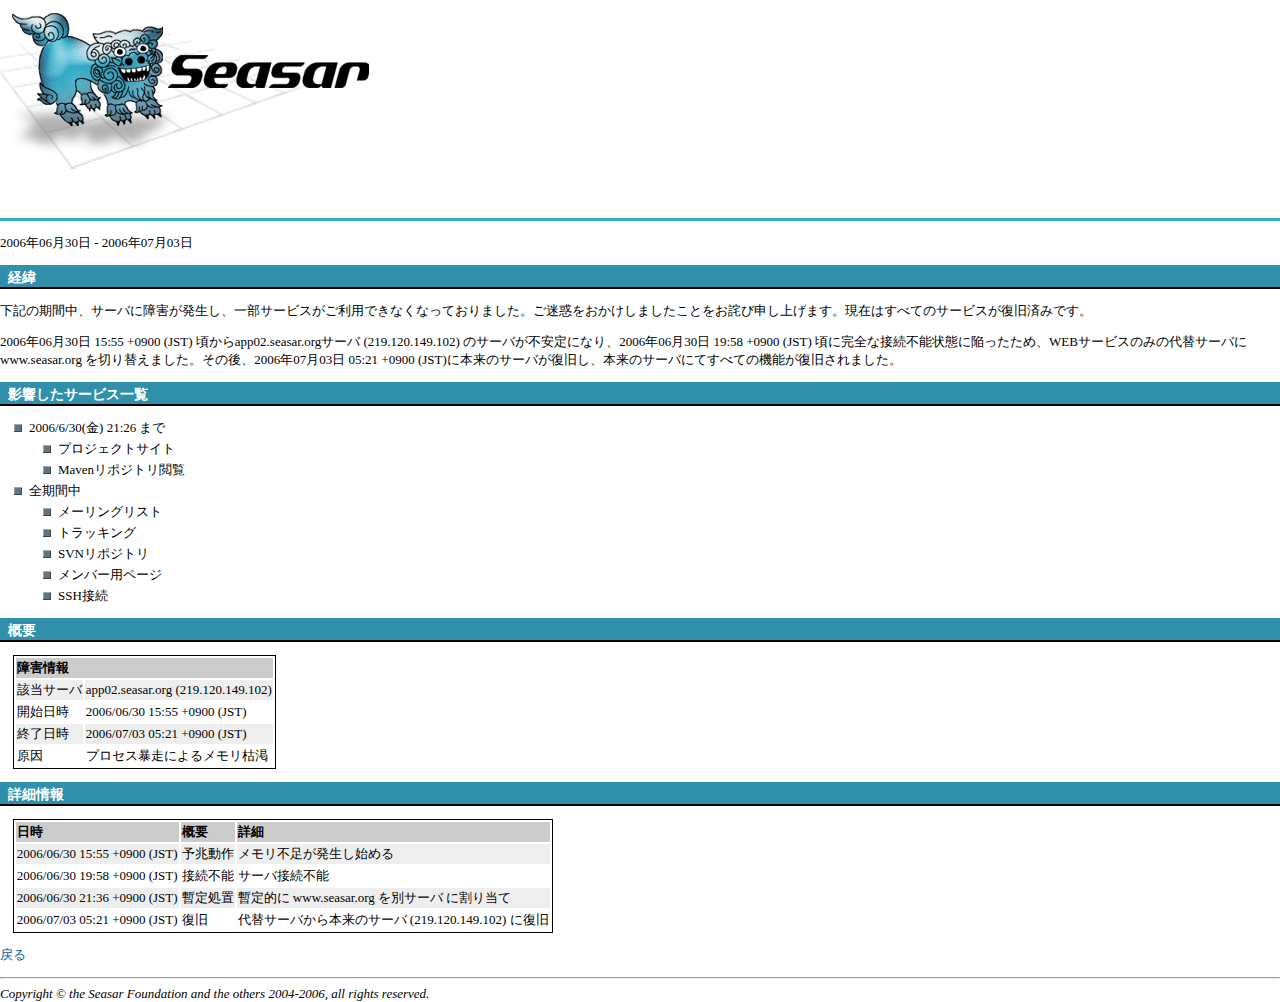
<file: trouble/20060630.html>
<?xml version="1.0" encoding="UTF-8"?>
<!DOCTYPE html PUBLIC "-//W3C//DTD XHTML 1.1//EN" "http://www.w3.org/TR/xhtml11/DTD/xhtml11.dtd">
<html xmlns="http://www.w3.org/1999/xhtml" xml:lang="ja">
<head>
<meta http-equiv="Content-Type" content="text/html; charset=UTF-8" />
<meta name="author" content="The Seasar Server Community" />
<link rel="index" title="index" href="http://server.seasar.org/" />
<link rel="stylesheet" type="text/css" href="../theme/main.css" />
<title>Seasarサーバ - サーバ接続トラブル</title>
</head>

<body>

<!-- header -->
<div class="header">
<img src="../images/seasar_logo_blue.gif" alt="The Seasar Server Community">
<h1>Seasarサーバ - サーバ接続トラブル</h1>
<div class="day"><p>2006年06月30日 - 2006年07月03日</p></div>
</div>

<!-- article -->
<div class="article">

<div class="section">
	<h2>経緯</h2>

	<p>下記の期間中、サーバに障害が発生し、一部サービスがご利用できなくなっておりました。ご迷惑をおかけしましたことをお詫び申し上げます。現在はすべてのサービスが復旧済みです。</p>

	<p>2006年06月30日 15:55 +0900 (JST) 頃からapp02.seasar.orgサーバ (219.120.149.102) のサーバが不安定になり、2006年06月30日 19:58 +0900 (JST) 頃に完全な接続不能状態に陥ったため、WEBサービスのみの代替サーバに www.seasar.org を切り替えました。その後、2006年07月03日 05:21 +0900 (JST)に本来のサーバが復旧し、本来のサーバにてすべての機能が復旧されました。</p>

</div>

<div class="section">
	<h2>影響したサービス一覧</h2>
	<ul>
		<li>2006/6/30(金) 21:26 まで
		<ul><li>プロジェクトサイト</li>
			<li>Mavenリポジトリ閲覧</li>
		</ul>
		<li>全期間中
		<ul><li>メーリングリスト</li>
			<li>トラッキング</li>
			<li>SVNリポジトリ</li>
			<li>メンバー用ページ</li>
			<li>SSH接続</li>
		</ul>
	</ul>
</div>

<div class="section">
	<h2>概要</h2>
	<table class="list" summary="概要">
	<tr>
		<th colspan="2">障害情報</th>
	</tr>
	<tr class="a">
		<td>該当サーバ</td>
		<td>app02.seasar.org (219.120.149.102)</td>
	</tr>
	<tr class="b">
		<td>開始日時</td>
		<td>2006/06/30 15:55 +0900 (JST)</td>
	</tr>
	<tr class="a">
		<td>終了日時</td>
		<td>2006/07/03 05:21 +0900 (JST)</td>
	</tr>
	<tr class="b">
		<td>原因</td>
		<td>プロセス暴走によるメモリ枯渇</td>
	</tr>
	</table>
</div>

<div class="section">
	<h2>詳細情報</h2>
	<table class="list" summary="詳細情報">
	<tr>
		<th>日時</th>
		<th>概要</th>
		<th>詳細</th>
	</tr>
	<tr class="a">
		<td>2006/06/30 15:55 +0900 (JST)</td>
		<td>予兆動作</td>
		<td>メモリ不足が発生し始める</td>
	</tr>
	<tr class="b">
		<td>2006/06/30 19:58 +0900 (JST)</td>
		<td>接続不能</td>
		<td>サーバ接続不能</td>
	</tr>
	<tr class="a">
		<td>2006/06/30 21:36 +0900 (JST)</td>
		<td>暫定処置</td>
		<td>暫定的に www.seasar.org を別サーバ に割り当て</td>
	</tr>
	<tr class="b">
		<td>2006/07/03 05:21 +0900 (JST)</td>
		<td>復旧</td>
		<td>代替サーバから本来のサーバ (219.120.149.102) に復旧</td>
	</tr>
	</table>
</div>

</div>

<!-- footer -->
<div class="footer">
<div>
	<p><a href="./">戻る</a></p>
</div>
<hr />
<div class="address">
	<address>Copyright &#169; the Seasar Foundation and the others 2004-2006, all rights reserved.</address>
</div>
</div>

</body>
</html>
</file>
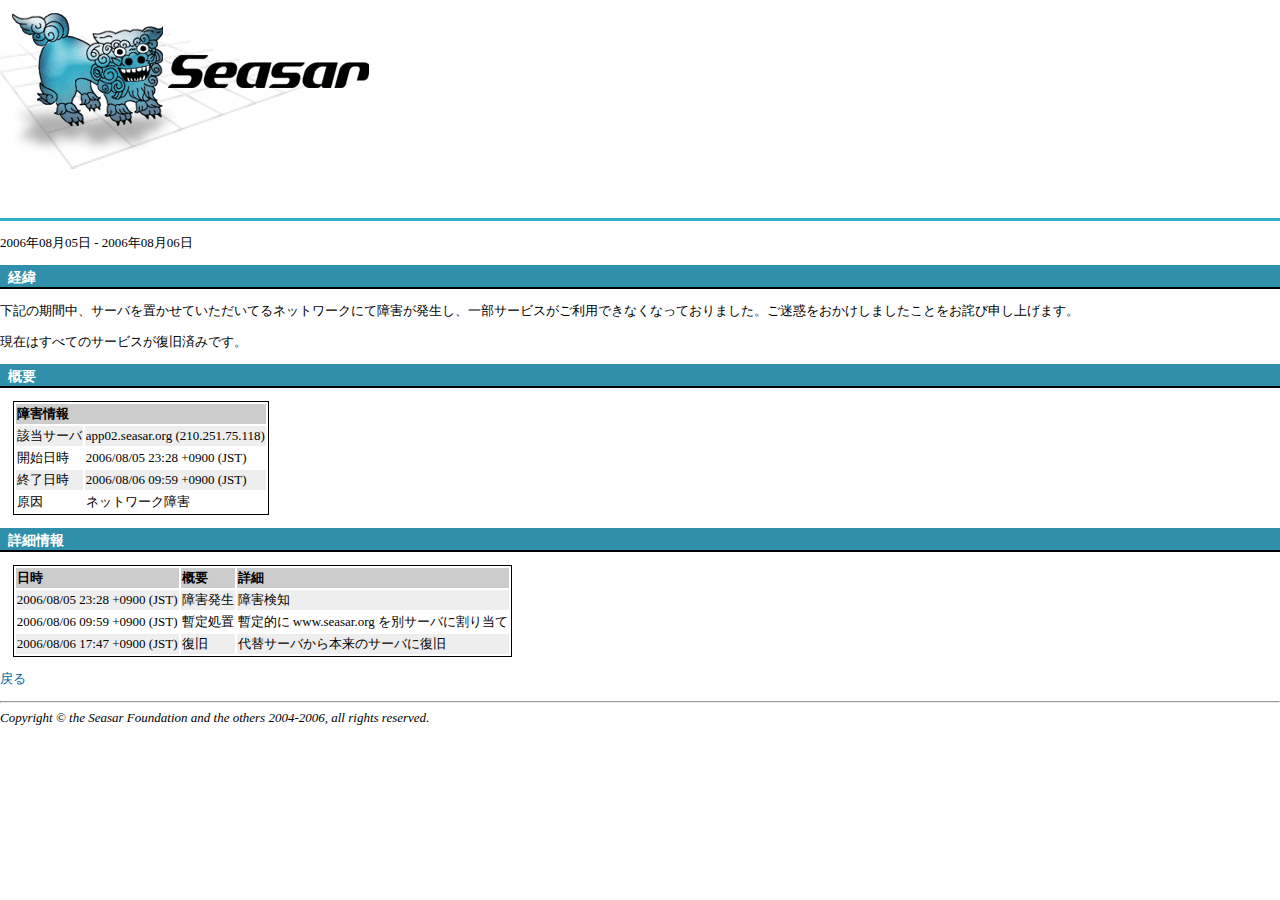
<file: trouble/20060805.html>
<?xml version="1.0" encoding="UTF-8"?>
<!DOCTYPE html PUBLIC "-//W3C//DTD XHTML 1.1//EN" "http://www.w3.org/TR/xhtml11/DTD/xhtml11.dtd">
<html xmlns="http://www.w3.org/1999/xhtml" xml:lang="ja">
<head>
<meta http-equiv="Content-Type" content="text/html; charset=UTF-8" />
<meta name="author" content="The Seasar Server Community" />
<link rel="index" title="index" href="http://server.seasar.org/" />
<link rel="stylesheet" type="text/css" href="../theme/main.css" />
<title>Seasarサーバ - サーバ接続トラブル</title>
</head>

<body>

<!-- header -->
<div class="header">
<img src="../images/seasar_logo_blue.gif" alt="The Seasar Server Community">
<h1>Seasarサーバ - サーバ接続トラブル</h1>
<div class="day"><p>2006年08月05日 - 2006年08月06日</p></div>
</div>

<!-- article -->
<div class="article">

<div class="section">
	<h2>経緯</h2>

	<p>下記の期間中、サーバを置かせていただいてるネットワークにて障害が発生し、一部サービスがご利用できなくなっておりました。ご迷惑をおかけしましたことをお詫び申し上げます。</p>

	<p>現在はすべてのサービスが復旧済みです。</p>
</div>

<div class="section">
	<h2>概要</h2>
	<table class="list" summary="概要">
	<tr>
		<th colspan="2">障害情報</th>
	</tr>
	<tr class="a">
		<td>該当サーバ</td>
		<td>app02.seasar.org (210.251.75.118)</td>
	</tr>
	<tr class="b">
		<td>開始日時</td>
		<td>2006/08/05 23:28 +0900 (JST)</td>
	</tr>
	<tr class="a">
		<td>終了日時</td>
		<td>2006/08/06 09:59 +0900 (JST)</td>
	</tr>
	<tr class="b">
		<td>原因</td>
		<td>ネットワーク障害</td>
	</tr>
	</table>
</div>

<div class="section">
	<h2>詳細情報</h2>
	<table class="list" summary="詳細情報">
	<tr>
		<th>日時</th>
		<th>概要</th>
		<th>詳細</th>
	</tr>
	<tr class="a">
		<td>2006/08/05 23:28 +0900 (JST)</td>
		<td>障害発生</td>
		<td>障害検知</td>
	</tr>
	<tr class="b">
		<td>2006/08/06 09:59 +0900 (JST)</td>
		<td>暫定処置</td>
		<td>暫定的に www.seasar.org を別サーバに割り当て</td>
	</tr>
	<tr class="a">
		<td>2006/08/06 17:47 +0900 (JST)</td>
		<td>復旧</td>
		<td>代替サーバから本来のサーバに復旧</td>
	</tr>
	</table>
</div>

</div>

<!-- footer -->
<div class="footer">
<div>
	<p><a href="./">戻る</a></p>
</div>
<hr />
<div class="address">
	<address>Copyright &#169; the Seasar Foundation and the others 2004-2006, all rights reserved.</address>
</div>
</div>

</body>
</html>
</file>
<file: theme/main.css>
/**
 * @title Main Layout
 * @revision $Revision$
 */

@import url("base.css");
@import url("layout.css");
</file>
